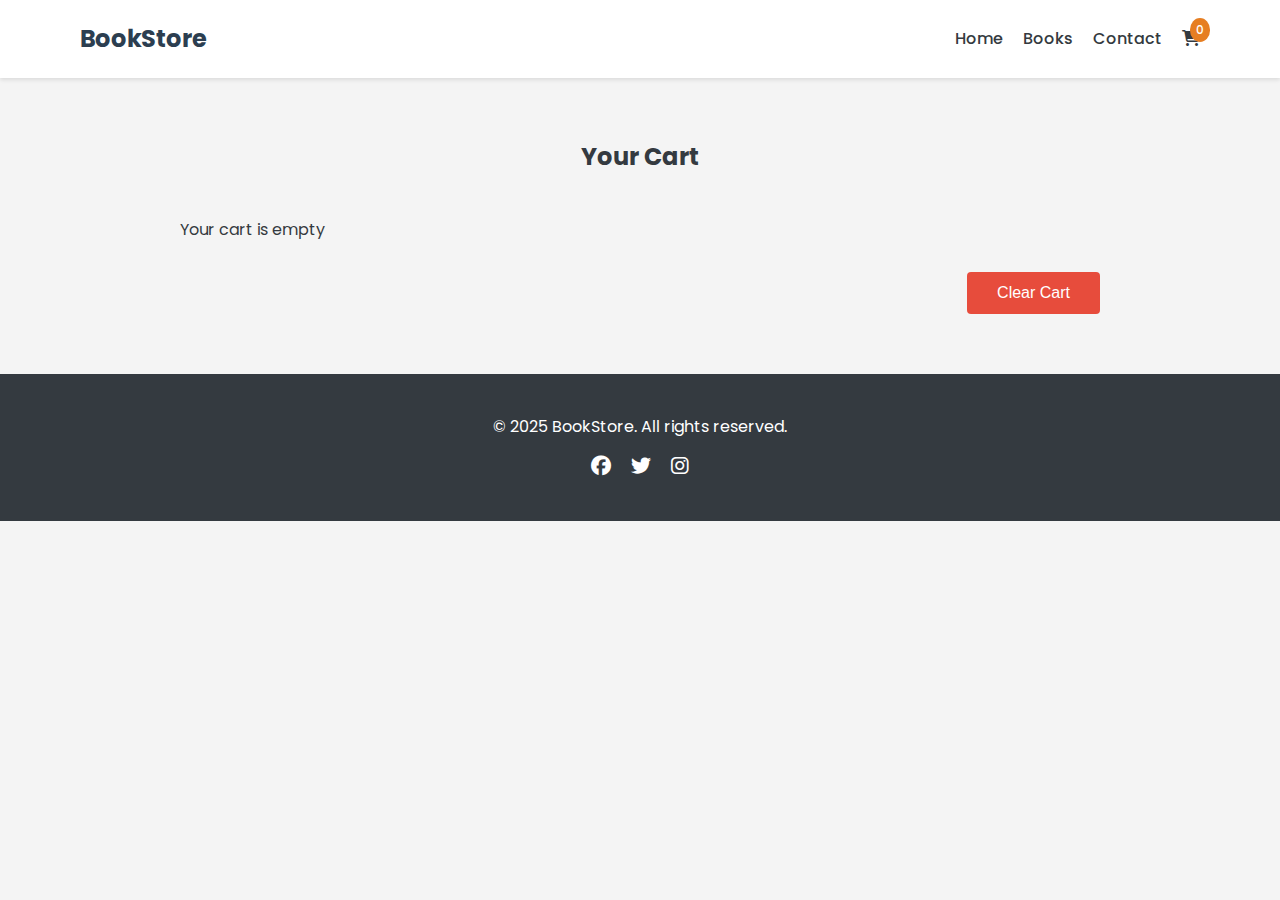
<file: cart.html>
<!DOCTYPE html>
<html lang="en">
<head>
  <meta charset="UTF-8">
  <meta http-equiv="X-UA-Compatible" content="IE=edge">
  <meta name="viewport" content="width=device-width, initial-scale=1.0">
  <title>BookStore | Cart</title>
  <link rel="stylesheet" href="https://cdnjs.cloudflare.com/ajax/libs/font-awesome/6.5.0/css/all.min.css">
  <link rel="stylesheet" href="css/style.css">
</head>
<body>
  <!-- Header -->
  <header>
    <div class="navbar">
      <a href="index.html" class="logo">BookStore</a>
      <nav class="nav-links">
        <a href="index.html">Home</a>
        <a href="books.html">Books</a>
        <a href="contact.html">Contact</a>
        <a href="cart.html" class="cart-icon"><i class="fa fa-shopping-cart"></i><span class="cart-count">0</span></a>
      </nav>
    </div>
  </header>

  <section class="cart">
    <h2 style="text-align:center;margin-bottom:40px;">Your Cart</h2>
    <div id="cart-items"></div>
    <div class="cart-total" id="cart-total"></div>
    <button id="clear-cart" class="btn clear-cart" style="display:block;margin-left:auto;">Clear Cart</button>
  </section>

  <!-- Footer -->
  <footer class="footer">
    <p>&copy; 2025 BookStore. All rights reserved.</p>
    <div class="socials">
      <a href="#"><i class="fab fa-facebook"></i></a>
      <a href="#"><i class="fab fa-twitter"></i></a>
      <a href="#"><i class="fab fa-instagram"></i></a>
    </div>
  </footer>

  <script src="js/main.js"></script>
</body>
</html>
</file>
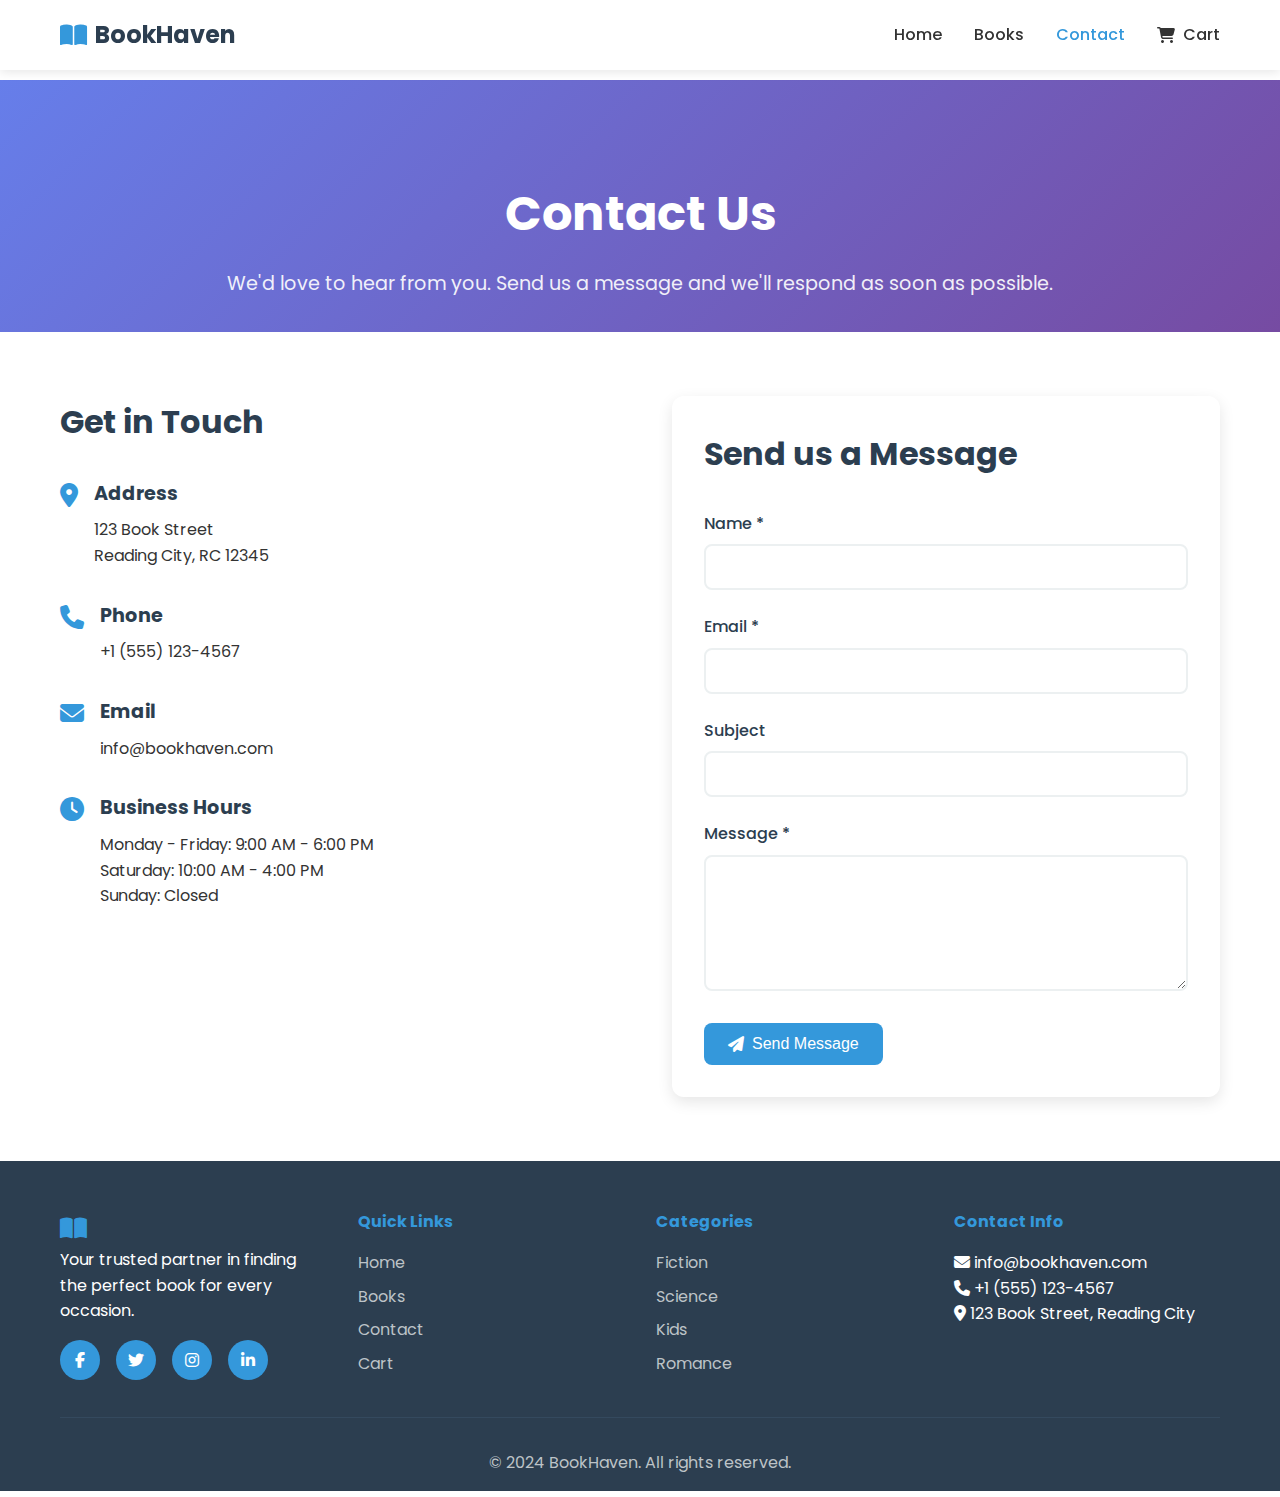
<file: contact.html>
<!DOCTYPE html>
<html lang="en">
<head>
    <meta charset="UTF-8">
    <meta name="viewport" content="width=device-width, initial-scale=1.0">
    <title>Contact Us - BookHaven</title>
    <link rel="preconnect" href="https://fonts.googleapis.com">
    <link rel="preconnect" href="https://fonts.gstatic.com" crossorigin>
    <link href="https://fonts.googleapis.com/css2?family=Poppins:wght@300;400;500;600;700&display=swap" rel="stylesheet">
    <link rel="stylesheet" href="https://cdnjs.cloudflare.com/ajax/libs/font-awesome/6.4.0/css/all.min.css">
    <link rel="stylesheet" href="styles.css">
</head>
<body>
    <!-- Header -->
    <header class="header">
        <div class="container">
            <div class="nav-wrapper">
                <div class="logo">
                    <i class="fas fa-book-open"></i>
                    <span>BookHaven</span>
                </div>
                <nav class="nav">
                    <a href="index.html" class="nav-link">Home</a>
                    <a href="books.html" class="nav-link">Books</a>
                    <a href="contact.html" class="nav-link active">Contact</a>
                    <a href="cart.html" class="nav-link cart-link">
                        <i class="fas fa-shopping-cart"></i>
                        Cart
                        <span class="cart-badge" id="cartBadge">0</span>
                    </a>
                </nav>
                <div class="mobile-menu-toggle" id="mobileMenuToggle">
                    <i class="fas fa-bars"></i>
                </div>
            </div>
        </div>
    </header>

    <!-- Page Header -->
    <section class="page-header">
        <div class="container">
            <h1>Contact Us</h1>
            <p>We'd love to hear from you. Send us a message and we'll respond as soon as possible.</p>
        </div>
    </section>

    <!-- Contact Section -->
    <section class="contact-section">
        <div class="container">
            <div class="contact-content">
                <div class="contact-info">
                    <h3>Get in Touch</h3>
                    <div class="contact-item">
                        <i class="fas fa-map-marker-alt"></i>
                        <div>
                            <h4>Address</h4>
                            <p>123 Book Street<br>Reading City, RC 12345</p>
                        </div>
                    </div>
                    <div class="contact-item">
                        <i class="fas fa-phone"></i>
                        <div>
                            <h4>Phone</h4>
                            <p>+1 (555) 123-4567</p>
                        </div>
                    </div>
                    <div class="contact-item">
                        <i class="fas fa-envelope"></i>
                        <div>
                            <h4>Email</h4>
                            <p>info@bookhaven.com</p>
                        </div>
                    </div>
                    <div class="contact-item">
                        <i class="fas fa-clock"></i>
                        <div>
                            <h4>Business Hours</h4>
                            <p>Monday - Friday: 9:00 AM - 6:00 PM<br>
                               Saturday: 10:00 AM - 4:00 PM<br>
                               Sunday: Closed</p>
                        </div>
                    </div>
                </div>

                <div class="contact-form-wrapper">
                    <h3>Send us a Message</h3>
                    <form class="contact-form" id="contactForm">
                        <div class="form-group">
                            <label for="name">Name *</label>
                            <input type="text" id="name" name="name" required>
                            <span class="error-message" id="nameError"></span>
                        </div>
                        <div class="form-group">
                            <label for="email">Email *</label>
                            <input type="email" id="email" name="email" required>
                            <span class="error-message" id="emailError"></span>
                        </div>
                        <div class="form-group">
                            <label for="subject">Subject</label>
                            <input type="text" id="subject" name="subject">
                        </div>
                        <div class="form-group">
                            <label for="message">Message *</label>
                            <textarea id="message" name="message" rows="6" required></textarea>
                            <span class="error-message" id="messageError"></span>
                        </div>
                        <button type="submit" class="btn btn-primary">
                            <i class="fas fa-paper-plane"></i>
                            Send Message
                        </button>
                    </form>

                    <!-- Success Message -->
                    <div class="success-message" id="successMessage" style="display: none;">
                        <i class="fas fa-check-circle"></i>
                        <h4>Message Sent Successfully!</h4>
                        <p>Thank you for contacting us. We'll get back to you soon.</p>
                    </div>
                </div>
            </div>
        </div>
    </section>

    <!-- Footer -->
    <footer class="footer">
        <div class="container">
            <div class="footer-content">
                <div class="footer-section">
                    <div class="logo">
                        <i class="fas fa-book-open"></i>
                        <span>BookHaven</span>
                    </div>
                    <p>Your trusted partner in finding the perfect book for every occasion.</p>
                    <div class="social-links">
                        <a href="#"><i class="fab fa-facebook-f"></i></a>
                        <a href="#"><i class="fab fa-twitter"></i></a>
                        <a href="#"><i class="fab fa-instagram"></i></a>
                        <a href="#"><i class="fab fa-linkedin-in"></i></a>
                    </div>
                </div>
                <div class="footer-section">
                    <h4>Quick Links</h4>
                    <ul>
                        <li><a href="index.html">Home</a></li>
                        <li><a href="books.html">Books</a></li>
                        <li><a href="contact.html">Contact</a></li>
                        <li><a href="cart.html">Cart</a></li>
                    </ul>
                </div>
                <div class="footer-section">
                    <h4>Categories</h4>
                    <ul>
                        <li><a href="#">Fiction</a></li>
                        <li><a href="#">Science</a></li>
                        <li><a href="#">Kids</a></li>
                        <li><a href="#">Romance</a></li>
                    </ul>
                </div>
                <div class="footer-section">
                    <h4>Contact Info</h4>
                    <p><i class="fas fa-envelope"></i> info@bookhaven.com</p>
                    <p><i class="fas fa-phone"></i> +1 (555) 123-4567</p>
                    <p><i class="fas fa-map-marker-alt"></i> 123 Book Street, Reading City</p>
                </div>
            </div>
            <div class="footer-bottom">
                <p>&copy; 2024 BookHaven. All rights reserved.</p>
            </div>
        </div>
    </footer>

    <script src="script.js"></script>
</body>
</html>
</file>
<file: css/style.css>
/* Google Fonts */
@import url('https://fonts.googleapis.com/css2?family=Poppins:wght@300;400;500;600;700&display=swap');

:root {
  --primary: #2c3e50;
  --secondary: #e67e22;
  --light: #f4f4f4;
  --dark: #343a40;
  --white: #ffffff;
}

* {
  margin: 0;
  padding: 0;
  box-sizing: border-box;
}

body {
  font-family: 'Poppins', sans-serif;
  background: var(--light);
  color: var(--dark);
  line-height: 1.6;
}

a {
  text-decoration: none;
  color: inherit;
}

img {
  max-width: 100%;
  display: block;
}

.btn {
  background: var(--secondary);
  border: none;
  padding: 12px 30px;
  color: var(--white);
  border-radius: 4px;
  font-size: 16px;
  cursor: pointer;
  transition: opacity 0.3s ease;
}

.btn:hover {
  opacity: 0.8;
}

/* Header */
header {
  background: var(--white);
  position: sticky;
  top: 0;
  z-index: 10;
  box-shadow: 0 2px 4px rgba(0, 0, 0, 0.1);
}

.navbar {
  display: flex;
  align-items: center;
  justify-content: space-between;
  padding: 20px 40px;
  max-width: 1200px;
  margin: auto;
}

.logo {
  font-size: 24px;
  font-weight: 700;
  color: var(--primary);
}

.nav-links {
  display: flex;
  gap: 20px;
  font-weight: 500;
}

.cart-icon {
  position: relative;
}

.cart-count {
  position: absolute;
  top: -8px;
  right: -10px;
  background: var(--secondary);
  color: var(--white);
  font-size: 12px;
  padding: 2px 6px;
  border-radius: 50%;
}

/* Hero */
.hero {
  display: flex;
  align-items: center;
  justify-content: space-between;
  gap: 40px;
  padding: 80px 40px;
  background: var(--white);
}

.hero-text h1 {
  font-size: 48px;
  margin-bottom: 20px;
}

.hero-text p {
  font-size: 18px;
  margin-bottom: 30px;
}

/* Categories */
.categories {
  padding: 60px 40px;
  background: var(--light);
}

.cat-grid {
  display: grid;
  grid-template-columns: repeat(auto-fit, minmax(180px, 1fr));
  gap: 30px;
  max-width: 1200px;
  margin: auto;
}

.cat-card {
  background: var(--white);
  padding: 30px;
  border-radius: 8px;
  text-align: center;
  box-shadow: 0 2px 4px rgba(0, 0, 0, 0.05);
}

.cat-card i {
  font-size: 36px;
  color: var(--secondary);
  margin-bottom: 15px;
}

/* Books Grid */
.books {
  padding: 60px 40px;
}

.book-grid {
  display: grid;
  grid-template-columns: repeat(auto-fit, minmax(200px, 1fr));
  gap: 30px;
  max-width: 1200px;
  margin: auto;
}

.book-card {
  background: var(--white);
  border-radius: 8px;
  overflow: hidden;
  box-shadow: 0 2px 4px rgba(0, 0, 0, 0.05);
  display: flex;
  flex-direction: column;
}

.book-card img {
  height: 260px;
  object-fit: cover;
}

.book-details {
  padding: 15px;
  display: flex;
  flex-direction: column;
  flex: 1;
}

.book-details h4 {
  font-size: 18px;
  margin-bottom: 10px;
}

.book-details p {
  color: #666;
  margin-bottom: 10px;
}

.book-details span {
  font-weight: 700;
  margin-top: auto;
}

.book-details .btn {
  margin-top: 15px;
  width: 100%;
}

/* Features */
.features {
  padding: 60px 40px;
  background: var(--white);
}

.feature-grid {
  display: grid;
  grid-template-columns: repeat(auto-fit, minmax(200px, 1fr));
  gap: 30px;
  max-width: 1200px;
  margin: auto;
  text-align: center;
}

.feature {
  padding: 30px;
}

.feature i {
  font-size: 36px;
  color: var(--secondary);
  margin-bottom: 15px;
}

/* Newsletter */
.newsletter {
  background: var(--white);
  text-align: center;
  padding: 60px 40px;
}

.newsletter form {
  display: flex;
  max-width: 500px;
  margin: 20px auto 0;
}

.newsletter input[type="email"] {
  flex: 1;
  padding: 12px 15px;
  border: 1px solid #ddd;
  border-radius: 4px 0 0 4px;
  font-size: 16px;
}

.newsletter button {
  border-radius: 0 4px 4px 0;
}

/* Footer */
.footer {
  background: var(--dark);
  color: var(--white);
  text-align: center;
  padding: 40px;
}

.socials {
  display: flex;
  gap: 20px;
  justify-content: center;
  margin-top: 15px;
}

.socials i {
  font-size: 20px;
}

/* Cart */
.cart {
  padding: 60px 40px;
  max-width: 1000px;
  margin: auto;
}

.cart-item {
  display: grid;
  grid-template-columns: 80px 1fr 100px 120px 40px;
  gap: 20px;
  align-items: center;
  background: var(--white);
  padding: 20px;
  border-radius: 6px;
  margin-bottom: 20px;
  box-shadow: 0 2px 4px rgba(0, 0, 0, 0.05);
}

.cart-item img {
  width: 80px;
  height: 110px;
  object-fit: cover;
}

.qty-controls {
  display: flex;
  gap: 10px;
}

.qty-controls button {
  width: 28px;
  height: 28px;
  border: none;
  background: var(--secondary);
  color: var(--white);
  cursor: pointer;
}

.remove-item {
  color: #e74c3c;
  cursor: pointer;
  font-size: 18px;
}

.cart-total {
  text-align: right;
  font-size: 20px;
  margin-top: 30px;
}

.clear-cart {
  background: #e74c3c;
  margin-top: 20px;
}

/* Contact */
.contact {
  padding: 60px 40px;
  max-width: 600px;
  margin: auto;
}

.contact form {
  display: flex;
  flex-direction: column;
  gap: 20px;
}

.contact input,
.contact textarea {
  padding: 12px 15px;
  border: 1px solid #ddd;
  border-radius: 4px;
  font-size: 16px;
}

.contact textarea {
  min-height: 120px;
  resize: vertical;
}

/* Responsive */
@media (max-width: 768px) {
  .hero {
    flex-direction: column;
  }

  .cart-item {
    grid-template-columns: 60px 1fr 80px 100px 30px;
  }

  .cart-item img {
    width: 60px;
    height: 90px;
  }
}
</file>
<file: styles.css>
/* Reset and Base Styles */
* {
    margin: 0;
    padding: 0;
    box-sizing: border-box;
}

body {
    font-family: 'Poppins', sans-serif;
    line-height: 1.6;
    color: #333;
    background-color: #fff;
}

.container {
    max-width: 1200px;
    margin: 0 auto;
    padding: 0 20px;
}

/* Header Styles */
.header {
    background: #fff;
    box-shadow: 0 2px 10px rgba(0, 0, 0, 0.1);
    position: fixed;
    top: 0;
    left: 0;
    right: 0;
    z-index: 1000;
}

.nav-wrapper {
    display: flex;
    justify-content: space-between;
    align-items: center;
    padding: 1rem 0;
}

.logo {
    display: flex;
    align-items: center;
    gap: 0.5rem;
    font-size: 1.5rem;
    font-weight: 700;
    color: #2c3e50;
}

.logo i {
    color: #3498db;
}

.nav {
    display: flex;
    gap: 2rem;
    align-items: center;
}

.nav-link {
    text-decoration: none;
    color: #333;
    font-weight: 500;
    transition: color 0.3s ease;
    position: relative;
}

.nav-link:hover,
.nav-link.active {
    color: #3498db;
}

.cart-link {
    display: flex;
    align-items: center;
    gap: 0.5rem;
    position: relative;
}

.cart-badge {
    background: #e74c3c;
    color: white;
    border-radius: 50%;
    width: 20px;
    height: 20px;
    display: flex;
    align-items: center;
    justify-content: center;
    font-size: 0.75rem;
    font-weight: 600;
    position: absolute;
    top: -8px;
    right: -8px;
}

.mobile-menu-toggle {
    display: none;
    font-size: 1.5rem;
    cursor: pointer;
}

/* Button Styles */
.btn {
    display: inline-flex;
    align-items: center;
    gap: 0.5rem;
    padding: 0.75rem 1.5rem;
    border: none;
    border-radius: 8px;
    text-decoration: none;
    font-weight: 500;
    cursor: pointer;
    transition: all 0.3s ease;
    font-size: 1rem;
}

.btn-primary {
    background: #3498db;
    color: white;
}

.btn-primary:hover {
    background: #2980b9;
    transform: translateY(-2px);
}

.btn-secondary {
    background: #95a5a6;
    color: white;
}

.btn-secondary:hover {
    background: #7f8c8d;
}

/* Hero Section */
.hero {
    background: linear-gradient(135deg, #667eea 0%, #764ba2 100%);
    color: white;
    padding: 8rem 0 4rem;
    text-align: center;
    margin-top: 80px;
}

.hero-content h1 {
    font-size: 3rem;
    font-weight: 700;
    margin-bottom: 1rem;
}

.hero-content p {
    font-size: 1.2rem;
    margin-bottom: 2rem;
    opacity: 0.9;
}

/* Section Styles */
.section-title {
    text-align: center;
    font-size: 2.5rem;
    font-weight: 600;
    color: #2c3e50;
    margin-bottom: 3rem;
}

/* Categories Section */
.categories {
    padding: 4rem 0;
    background: #f8f9fa;
}

.categories-grid {
    display: grid;
    grid-template-columns: repeat(auto-fit, minmax(250px, 1fr));
    gap: 2rem;
}

.category-card {
    background: white;
    padding: 2rem;
    border-radius: 12px;
    text-align: center;
    box-shadow: 0 5px 15px rgba(0, 0, 0, 0.1);
    transition: transform 0.3s ease;
}

.category-card:hover {
    transform: translateY(-5px);
}

.category-card i {
    font-size: 3rem;
    color: #3498db;
    margin-bottom: 1rem;
}

.category-card h3 {
    font-size: 1.5rem;
    margin-bottom: 0.5rem;
    color: #2c3e50;
}

/* Featured Books Section */
.featured-books {
    padding: 4rem 0;
}

.books-grid {
    display: grid;
    grid-template-columns: repeat(auto-fill, minmax(280px, 1fr));
    gap: 2rem;
}

.book-card {
    background: white;
    border-radius: 12px;
    overflow: hidden;
    box-shadow: 0 5px 15px rgba(0, 0, 0, 0.1);
    transition: transform 0.3s ease;
}

.book-card:hover {
    transform: translateY(-5px);
}

.book-image {
    width: 100%;
    height: 300px;
    object-fit: cover;
}

.book-info {
    padding: 1.5rem;
}

.book-title {
    font-size: 1.2rem;
    font-weight: 600;
    margin-bottom: 0.5rem;
    color: #2c3e50;
}

.book-author {
    color: #7f8c8d;
    margin-bottom: 1rem;
}

.book-price {
    font-size: 1.5rem;
    font-weight: 700;
    color: #27ae60;
    margin-bottom: 1rem;
}

/* Features Section */
.features {
    padding: 4rem 0;
    background: #f8f9fa;
}

.features-grid {
    display: grid;
    grid-template-columns: repeat(auto-fit, minmax(250px, 1fr));
    gap: 2rem;
}

.feature-card {
    background: white;
    padding: 2rem;
    border-radius: 12px;
    text-align: center;
    box-shadow: 0 5px 15px rgba(0, 0, 0, 0.1);
}

.feature-card i {
    font-size: 3rem;
    color: #3498db;
    margin-bottom: 1rem;
}

.feature-card h3 {
    font-size: 1.5rem;
    margin-bottom: 1rem;
    color: #2c3e50;
}

/* Newsletter Section */
.newsletter {
    padding: 4rem 0;
    background: #2c3e50;
    color: white;
    text-align: center;
}

.newsletter-content h2 {
    font-size: 2.5rem;
    margin-bottom: 1rem;
}

.newsletter-content p {
    font-size: 1.2rem;
    margin-bottom: 2rem;
    opacity: 0.9;
}

.newsletter-form {
    display: flex;
    gap: 1rem;
    max-width: 500px;
    margin: 0 auto;
}

.newsletter-form input {
    flex: 1;
    padding: 0.75rem 1rem;
    border: none;
    border-radius: 8px;
    font-size: 1rem;
}

/* Footer Styles */
.footer {
    background: #2c3e50;
    color: white;
    padding: 3rem 0 1rem;
}

.footer-content {
    display: grid;
    grid-template-columns: repeat(auto-fit, minmax(250px, 1fr));
    gap: 2rem;
    margin-bottom: 2rem;
}

.footer-section h4 {
    margin-bottom: 1rem;
    color: #3498db;
}

.footer-section ul {
    list-style: none;
}

.footer-section ul li {
    margin-bottom: 0.5rem;
}

.footer-section ul li a {
    color: #bdc3c7;
    text-decoration: none;
    transition: color 0.3s ease;
}

.footer-section ul li a:hover {
    color: #3498db;
}

.social-links {
    display: flex;
    gap: 1rem;
    margin-top: 1rem;
}

.social-links a {
    display: flex;
    align-items: center;
    justify-content: center;
    width: 40px;
    height: 40px;
    background: #3498db;
    color: white;
    border-radius: 50%;
    text-decoration: none;
    transition: background 0.3s ease;
}

.social-links a:hover {
    background: #2980b9;
}

.footer-bottom {
    text-align: center;
    padding-top: 2rem;
    border-top: 1px solid #34495e;
    color: #bdc3c7;
}

/* Page Header */
.page-header {
    padding: 6rem 0 2rem;
    margin-top: 80px;
    text-align: center;
    background: linear-gradient(135deg, #667eea 0%, #764ba2 100%);
    color: white;
}

.page-header h1 {
    font-size: 3rem;
    font-weight: 700;
    margin-bottom: 1rem;
}

.page-header p {
    font-size: 1.2rem;
    opacity: 0.9;
}

/* Books Section */
.books-section {
    padding: 4rem 0;
}

/* Toast Notification */
.toast {
    position: fixed;
    top: 100px;
    right: 20px;
    background: #27ae60;
    color: white;
    padding: 1rem 1.5rem;
    border-radius: 8px;
    display: flex;
    align-items: center;
    gap: 0.5rem;
    transform: translateX(400px);
    transition: transform 0.3s ease;
    z-index: 1001;
}

.toast.show {
    transform: translateX(0);
}

/* Cart Section */
.cart-section {
    padding: 4rem 0;
    min-height: 60vh;
}

.empty-cart {
    text-align: center;
    padding: 4rem 0;
}

.empty-cart i {
    font-size: 4rem;
    color: #bdc3c7;
    margin-bottom: 1rem;
}

.empty-cart h3 {
    font-size: 2rem;
    margin-bottom: 1rem;
    color: #7f8c8d;
}

.cart-items {
    margin-bottom: 2rem;
}

.cart-item {
    display: flex;
    align-items: center;
    gap: 1rem;
    padding: 1.5rem;
    background: white;
    border-radius: 12px;
    box-shadow: 0 2px 10px rgba(0, 0, 0, 0.1);
    margin-bottom: 1rem;
}

.cart-item-image {
    width: 80px;
    height: 100px;
    object-fit: cover;
    border-radius: 8px;
}

.cart-item-info {
    flex: 1;
}

.cart-item-title {
    font-size: 1.2rem;
    font-weight: 600;
    margin-bottom: 0.5rem;
    color: #2c3e50;
}

.cart-item-author {
    color: #7f8c8d;
    margin-bottom: 0.5rem;
}

.cart-item-price {
    font-size: 1.1rem;
    font-weight: 600;
    color: #27ae60;
}

.quantity-controls {
    display: flex;
    align-items: center;
    gap: 0.5rem;
}

.quantity-btn {
    width: 30px;
    height: 30px;
    border: none;
    background: #3498db;
    color: white;
    border-radius: 4px;
    cursor: pointer;
    display: flex;
    align-items: center;
    justify-content: center;
}

.quantity-btn:hover {
    background: #2980b9;
}

.quantity {
    padding: 0.5rem;
    min-width: 40px;
    text-align: center;
    font-weight: 600;
}

.remove-btn {
    background: #e74c3c;
    color: white;
    border: none;
    padding: 0.5rem;
    border-radius: 4px;
    cursor: pointer;
    font-size: 1rem;
}

.remove-btn:hover {
    background: #c0392b;
}

.cart-summary {
    background: white;
    padding: 2rem;
    border-radius: 12px;
    box-shadow: 0 2px 10px rgba(0, 0, 0, 0.1);
    max-width: 400px;
    margin-left: auto;
}

.summary-row {
    display: flex;
    justify-content: space-between;
    margin-bottom: 1rem;
    padding-bottom: 1rem;
}

.summary-row.total {
    border-top: 2px solid #ecf0f1;
    padding-top: 1rem;
    font-size: 1.2rem;
    font-weight: 600;
    color: #2c3e50;
}

.cart-actions {
    display: flex;
    gap: 1rem;
    margin-top: 2rem;
}

/* Contact Section */
.contact-section {
    padding: 4rem 0;
}

.contact-content {
    display: grid;
    grid-template-columns: 1fr 1fr;
    gap: 4rem;
}

.contact-info h3 {
    font-size: 2rem;
    margin-bottom: 2rem;
    color: #2c3e50;
}

.contact-item {
    display: flex;
    align-items: flex-start;
    gap: 1rem;
    margin-bottom: 2rem;
}

.contact-item i {
    font-size: 1.5rem;
    color: #3498db;
    margin-top: 0.25rem;
}

.contact-item h4 {
    font-size: 1.2rem;
    margin-bottom: 0.5rem;
    color: #2c3e50;
}

.contact-form-wrapper {
    background: white;
    padding: 2rem;
    border-radius: 12px;
    box-shadow: 0 5px 15px rgba(0, 0, 0, 0.1);
}

.contact-form-wrapper h3 {
    font-size: 2rem;
    margin-bottom: 2rem;
    color: #2c3e50;
}

.form-group {
    margin-bottom: 1.5rem;
}

.form-group label {
    display: block;
    margin-bottom: 0.5rem;
    font-weight: 500;
    color: #2c3e50;
}

.form-group input,
.form-group textarea {
    width: 100%;
    padding: 0.75rem;
    border: 2px solid #ecf0f1;
    border-radius: 8px;
    font-size: 1rem;
    transition: border-color 0.3s ease;
}

.form-group input:focus,
.form-group textarea:focus {
    outline: none;
    border-color: #3498db;
}

.error-message {
    color: #e74c3c;
    font-size: 0.875rem;
    margin-top: 0.25rem;
    display: block;
}

.success-message {
    background: #d5f4e6;
    color: #27ae60;
    padding: 2rem;
    border-radius: 12px;
    text-align: center;
    margin-top: 2rem;
}

.success-message i {
    font-size: 3rem;
    margin-bottom: 1rem;
}

.success-message h4 {
    font-size: 1.5rem;
    margin-bottom: 0.5rem;
}

/* Responsive Design */
@media (max-width: 768px) {
    .nav {
        display: none;
    }
    
    .mobile-menu-toggle {
        display: block;
    }
    
    .hero-content h1 {
        font-size: 2rem;
    }
    
    .section-title {
        font-size: 2rem;
    }
    
    .categories-grid,
    .features-grid {
        grid-template-columns: 1fr;
    }
    
    .books-grid {
        grid-template-columns: repeat(auto-fill, minmax(250px, 1fr));
    }
    
    .newsletter-form {
        flex-direction: column;
    }
    
    .cart-item {
        flex-direction: column;
        text-align: center;
    }
    
    .cart-item-image {
        width: 120px;
        height: 150px;
    }
    
    .contact-content {
        grid-template-columns: 1fr;
        gap: 2rem;
    }
    
    .cart-actions {
        flex-direction: column;
    }
}

@media (max-width: 480px) {
    .container {
        padding: 0 15px;
    }
    
    .hero {
        padding: 6rem 0 3rem;
    }
    
    .hero-content h1 {
        font-size: 1.75rem;
    }
    
    .page-header h1 {
        font-size: 2rem;
    }
    
    .books-grid {
        grid-template-columns: 1fr;
    }
    
    .cart-summary {
        margin: 0;
    }
}
</file>
